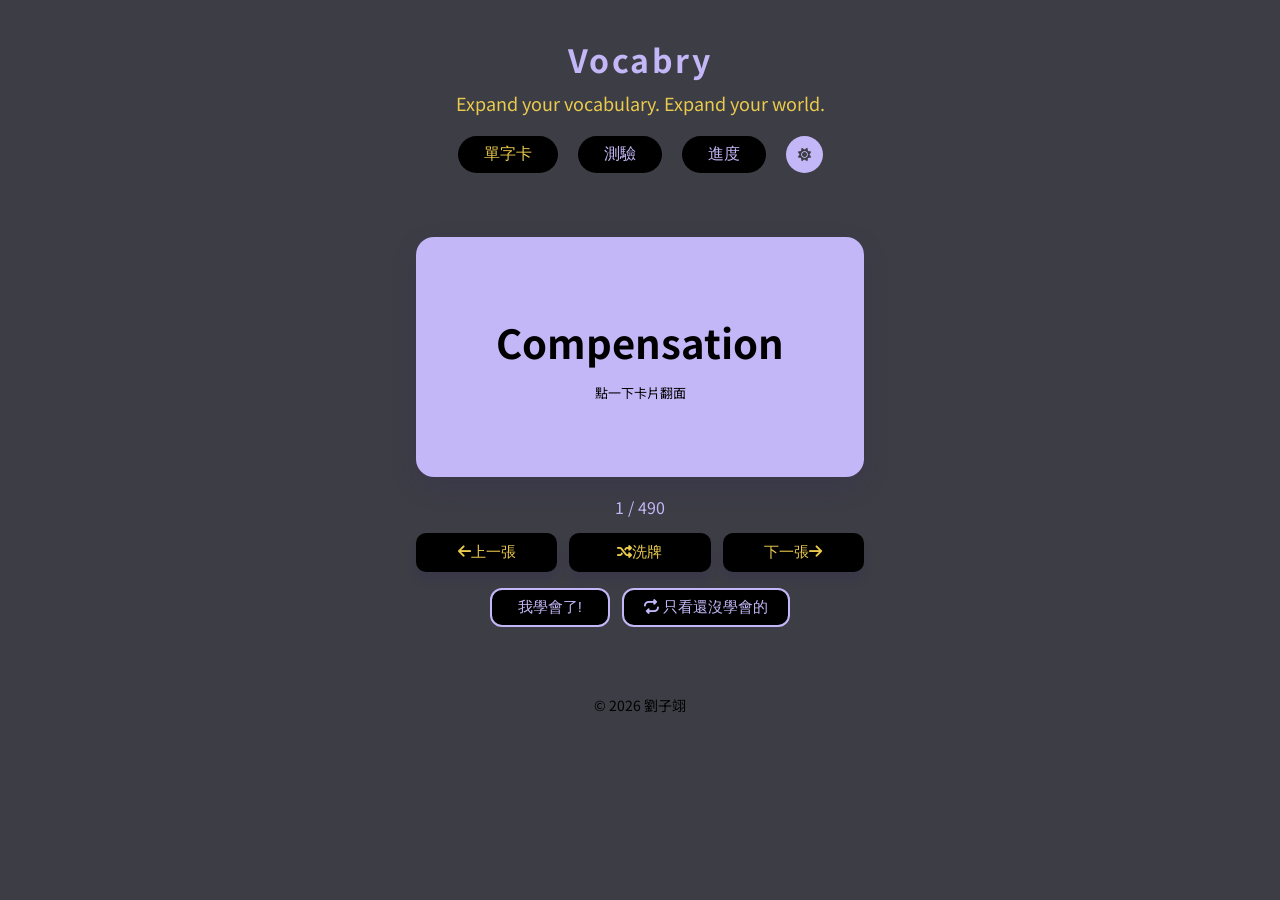
<file: index.html>
<!DOCTYPE html>
<html lang="zh-Hant">
<head>
    <meta charset="UTF-8">
    <meta name="viewport" content="width=device-width, initial-scale=1.0">
    <title>vocabWeb | 英文單字學習網站</title>
    <link href="https://fonts.googleapis.com/css2?family=Noto+Sans+TC:wght@100..900&amp;family=Noto+Sans:ital,wght@0,100..900;1,100..900&amp;display=swap" rel="stylesheet">
    <link rel="stylesheet" href="style.css">
    <link rel="stylesheet" href="https://cdnjs.cloudflare.com/ajax/libs/font-awesome/6.5.2/css/all.min.css">
</head>

<body>
    <header>
        <h1>Vocabry</h1>
        <p class="slogan">Expand your vocabulary. Expand your world.</p>
        <nav class="tab">
            <button class="tab-btn tab-btn-active" data-tab="card">單字卡</button>
            <button class="tab-btn" data-tab="quiz">測驗</button>
            <button class="tab-btn" data-tab="progress">進度</button>
            <button id="darkLightBtn" class="dark-light"><i class="fa-solid fa-sun"></i></button>
        </nav>
    </header>
    <main>
        <section class="page active" id="card">
            <div class="flashcard" id="flashcard"> 
                <div class="card-inner">
                    <div class="card-face card-front">
                        <p class="en" id="cardWord">載入中...</p>
                        <p class="hint">點一下卡片翻面</p>
                    </div>
                    <div class="card-face card-back">
                        <p class="zh" id="cardMeaning"></p>
                        <p class="example" id="cardExample">,</p>
                    </div>
                </div>
            </div>
            <p class="counter" id="cardCounter"></p>
            <div class="ctrl">
                <button id="prevBtn" class="ctrlBtn"><i class="fa-solid fa-arrow-left"></i>上一張</button>
                <button id="shuffleBtn" class="ctrlBtn"><i class="fa-solid fa-shuffle"></i>洗牌</button>
                <button id="nextBtn" class="ctrlBtn">下一張<i class="fa-solid fa-arrow-right"></i></button>  
            </div>

            <div class="learn">
                <button id="learnBtn" class="learn-btn">我學會了!</button>
                <button id="reviewModeBtn" class="learn-btn"><i class="fa-solid fa-repeat"></i> 只看還沒學會的</button> 
            </div>
            

        </section>
        
        <section class="page" id="quiz">
            
            <div id="quizStart" class="quiz-start">
                <div class="quiz-options">
                    <select id="modeSelect" class="mode-select">
                        <option value="enToZh" class="mode">英翻中</option>
                        <option value="zhToEn" class="mode">中翻英</option>
                        <option value="random" class="mode">隨機</option>
                    </select>

                    <select id="countSelect" class="count-select">
                        <option value="10q" class="mode">10題</option>
                        <option value="20q" class="mode">20題</option>
                        <option value="30q" class="mode">30題</option>
                        <option value="40q" class="mode">40題</option>
                        <option value="50q" class="mode">50題</option>
                        <option value="60q" class="mode">60題</option>
                        <option value="70q" class="mode">70題</option>
                        <option value="80q" class="mode">80題</option>
                        <option value="90q" class="mode">90題</option>
                        <option value="100q" class="mode">100題</option>
                    </select>

                </div>

                <p class="quiz-intro">Time to quiz yourself!</p>
                <button id="startQuizBtn" class="big-btn">開始測驗</button>
            </div>

            <div class="hidden" id="quizMain">
                <p id="quizInfo" class="quiz-info"></p>
                <p id="question" class="question"></p>

                <div id="options"></div>
                <button id="nextQBtn" class="big-btn hidden">下一題<i class="fa-solid fa-arrow-right"></i></button>
            </div>
            <div class="hidden" id="quizEnd">
                <h2>測驗結束!</h2>
                <p id="finalScore" class="final-score"></p>
                <p id="finalMsg"></p>
                <button id="restartBtn" class="big-btn">再玩一次</button>
            </div>

        </section>

        <section class="page" id="progress">
            <h2 class="progress-title">我的學習進度</h2>
            <div class="progress-bar">
                <div class="progress-fill" id="progressFill"></div>
            </div>
            <p class="progress-text" id="progressText"></p>
            <h3 class="list-title">已學會的單字</h3>
            <ul class="learned-list" id="learnedList"></ul> 
            <button class="reset-btn" id="resetBtn">清除所有紀錄</button>
        </section>

    </main>

    <footer class="end">© 2026 劉子翊</footer>

    <script src="words.js"></script>
    <script src="app.js"></script>
    <script src="quiz.js"></script>
    <script src="process.js"></script>

</body>
</body>
</html>
</file>
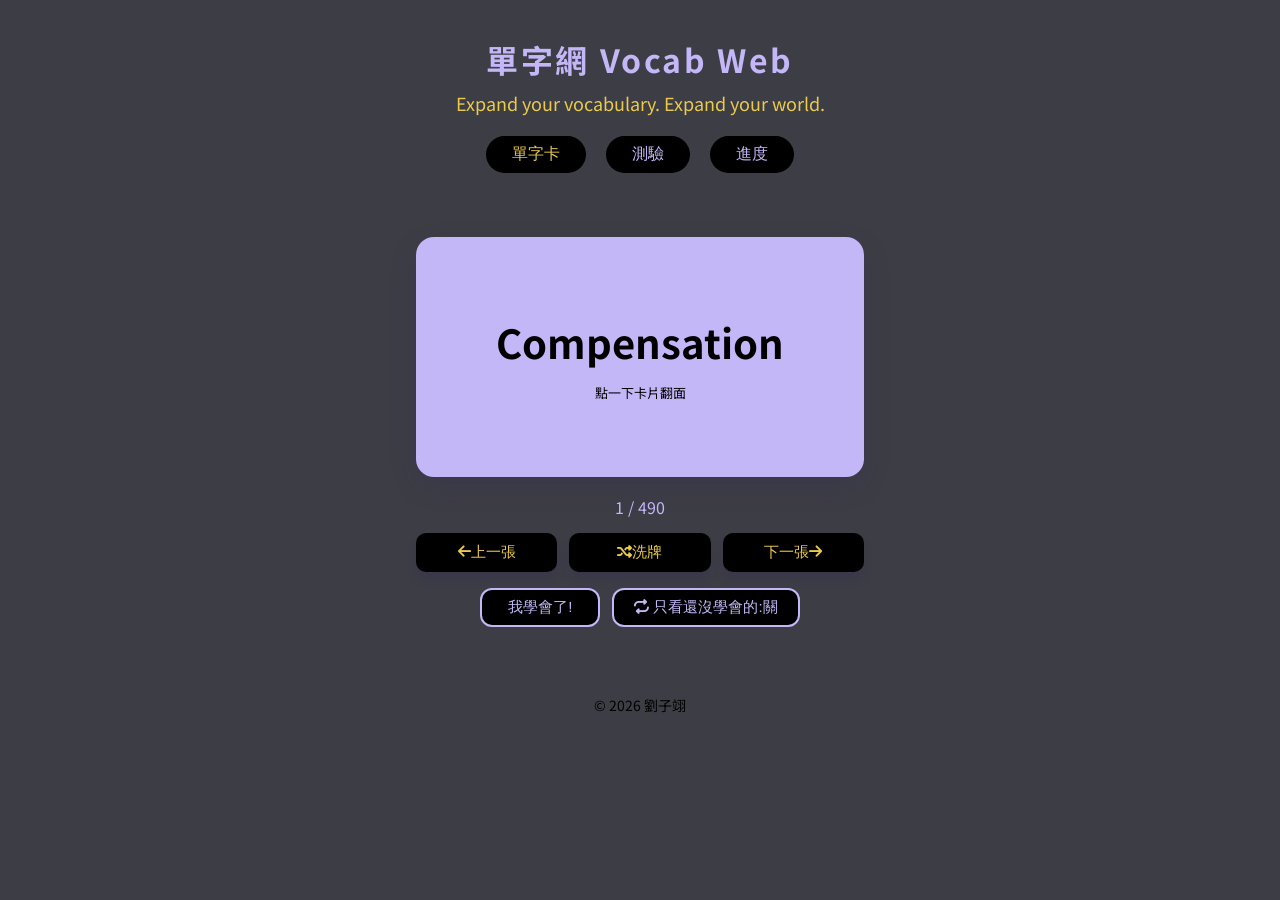
<file: vocab.html>
<!DOCTYPE html>
<html lang="zh-Hant">
<head>
    <meta charset="UTF-8">
    <meta name="viewport" content="width=device-width, initial-scale=1.0">
    <title>vocabWeb | 英文單字學習網站</title>
    <link href="https://fonts.googleapis.com/css2?family=Noto+Sans+TC:wght@100..900&amp;family=Noto+Sans:ital,wght@0,100..900;1,100..900&amp;display=swap" rel="stylesheet">
    <link rel="stylesheet" href="style.css">
    <link rel="stylesheet" href="https://cdnjs.cloudflare.com/ajax/libs/font-awesome/6.5.2/css/all.min.css">
</head>

<body>
    <header>
        <h1>單字網 Vocab Web</h1>
        <p class="slogan">Expand your vocabulary. Expand your world.</p>
        <nav class="tab">
            <button class="tab-btn tab-btn-active" data-tab="card">單字卡</button>
            <button class="tab-btn" data-tab="quiz">測驗</button>
            <button class="tab-btn" data-tab="progress">進度</button>
        </nav>
    </header>
    <main>
        <section class="page active" id="card">
            <div class="flashcard" id="flashcard"> 
                <div class="card-inner">
                    <div class="card-face card-front">
                        <p class="en" id="cardWord">載入中...</p>
                        <p class="hint">點一下卡片翻面</p>
                    </div>
                    <div class="card-face card-back">
                        <p class="zh" id="cardMeaning"></p>
                        <p class="example" id="cardExample">,</p>
                    </div>
                </div>
            </div>
            <p class="counter" id="cardCounter"></p>
            <div class="ctrl">
                <button id="prevBtn" class="ctrlBtn"><i class="fa-solid fa-arrow-left"></i>上一張</button>
                <button id="shuffleBtn" class="ctrlBtn"><i class="fa-solid fa-shuffle"></i>洗牌</button>
                <button id="nextBtn" class="ctrlBtn">下一張<i class="fa-solid fa-arrow-right"></i></button>  
            </div>

            <div class="learn">
                <button id="learnBtn" class="learn-btn">我學會了!</button>
                <button id="reviewModeBtn" class="learn-btn"><i class="fa-solid fa-repeat"></i> 只看還沒學會的:關</button> 

            </div>
            

        </section>
        
        <section class="page" id="quiz">
            
            <div id="quizStart" class="quiz-start">
                <select id="modeSelect" class="mode-select">
                    <option value="enToZh" class="mode">英翻中</option>
                    <option value="zhToEn" class="mode">中翻英</option>
                    <option value="random" class="mode">隨機</option>
                </select>

                <p class="quiz-intro">每輪10題, 選出正確的意思</p>
                <button id="startQuizBtn" class="big-btn">開始測驗</button>
            </div>

            <div class="hidden" id="quizMain">
                <p id="quizInfo" class="quiz-info"></p>
                <p id="question" class="question"></p>

                <div id="options"></div>
                <button id="nextQBtn" class="big-btn hidden">下一題<i class="fa-solid fa-arrow-right"></i></button>
            </div>
            <div class="hidden" id="quizEnd">
                <h2>測驗結束!</h2>
                <p id="finalScore" class="final-score"></p>
                <p id="finalMsg"></p>
                <button id="restartBtn" class="big-btn">再玩一次</button>
            </div>

        </section>

        <section class="page" id="progress">
            <h2 class="progress-title">我的學習進度</h2>
            <div class="progress-bar">
                <div class="progress-fill" id="progressFill"></div>
            </div>
            <p class="progress-text" id="progressText"></p>
            <h3 class="list-title">已學會的單字</h3>
            <ul class="learned-list" id="learnedList"></ul> 
            <button class="reset-btn" id="resetBtn">清除所有紀錄</button>
        </section>

    </main>

    <footer class="end">© 2026 劉子翊</footer>

    <script src="words.js"></script>
    <script src="app.js"></script>
    <script src="quiz.js"></script>
    <script src="process.js"></script>

</body>
</body>
</html>
</file>
<file: style.css>
:root {
    --main: #c4b7f7;
    --accent: #ebcb4c;
    --bg: #3d3d46;
    --text: #000;
}

* {
    box-sizing: border-box;
    margin: 0px;
    padding: 0px;
}

body {
    font-family: "Noto Sans TC", sans-serif;
    background-color: var(--bg);
    color: var(--text);
    min-height: 100vh;
}

body.light-mode {
    background-color: #c1c1c5;
    color: var(--text);
}

header {
    text-align: center;
    padding: 36px;
}

header h1 {
    color: var(--main);
    letter-spacing: .08em;
}

body.light-mode header h1 {
    color: #786dd7;
}

.slogan{
    color: var(--accent);
    font-size: 18px;
    margin-top: 8px;
}

body.light-mode .slogan{
    color: #f0980c;
}

.tab {
    display: flex;
    justify-content: center;
    gap: 20px;
    margin-top: 20px;
}

.tab-btn {
    padding: 8px 26px;
    font-size: 16px;
    border: none;
    border-radius: 999px;
    background-color: var(--text);
    color: var(--main);
    cursor: pointer;
}

.tab-btn-active {
    background-color: var(--text);
    color: var(--accent);
}

body.light-mode .tab-btn-active {
    color: #f0980c;
}

.dark-light {
    padding: 0 12px;
    background-color: var(--main);
    color: var(--bg);
    border: none;
    border-radius: 999px;
    cursor: pointer;
}

body.light-mode .dark-light {
    background-color: #786dd7;
    color: var(--text);
}

.page  {
    display: none;
    max-width: 480px;
    margin: 28px auto;
    padding: 0 16px;
}

.page.active{
    display: block;
}

.sub-text {
    text-align: center;
    color: var(--text);
    padding: 60px 0;
}

.flashcard {
    perspective: 1000px;
    cursor: pointer;
}

.card-inner {
    position: relative;
    height: 240px;
    transform-style: preserve-3d;
    transition: transform .6s;
}

.flashcard.flipped .card-inner {
    transform: rotateX(180deg);
}

.card-face {
    position: absolute;
    inset: 0;
    backface-visibility: hidden;
    display: flex;
    flex-direction: column;
    justify-content: center;
    align-items: center;
    gap: 12px;
    padding: 24px;
    border-radius: 18px;
    box-shadow: 0 10px 28px rgba(41, 30, 95, 0.14);
}


.card-front {
    background-color: var(--main);
}

body.light-mode .card-front {
    background-color: #786dd7;
}

.card-back {
    background-color: var(--text);
    color: var(--main);
    transform: rotateX(180deg);
}

body.light-mode .card-back {
    color: #786dd7;
}

.en {
    font-size: 40px;
    font-weight: 700;
    color: var(--text);
}

.hint {
    font-size: 13px;
    color: var(--text);
}

.zh {
    font-size: 30px;
    font-weight: 700;
}

.example {
    font-size: 15px;
    color: var(--main);
    text-align: center;
    line-height: 1.8;
}

body.light-mode .example {
    color: #786dd7;
}

.counter {
    text-align: center;
    color: var(--main);
    margin-top: 18px;
}

body.light-mode .counter {
    color: #786dd7;
}

.ctrl {
    display: flex;
    justify-content: center;
    gap: 12px;
    margin-top: 14px;
    display: grid;
    grid-template-columns: repeat(3, 1fr);
}

.ctrlBtn {
    padding: 10px 20px;
    font-size: 15px;
    border: none;
    border-radius: 10px;
    background-color: var(--text);
    color: var(--accent);
    cursor: pointer;
    box-shadow: 0 8px 10px rgba(41, 30, 95, 0.14);
    transition: transform .15s;
}

body.light-mode .ctrlBtn {
    color: #f0980c;
}

.ctrlBtn:hover {
    transform: translateY(-2px);
}

.learn {
    display: flex;
    justify-content: center;
    align-items: center;
    gap: 12px;
    margin-top: 16px;
}

.learn-btn {
    min-width: 120px;
    display: inline-block;
    white-space: nowrap;
    width: fit-content;
    padding: 8px 20px;
    font-size: 15px;
    border: 2px solid var(--main);
    border-radius: 12px;
    background-color: var(--text);
    color: var(--main);
    cursor: pointer;
    transition: all .25s ease;
    
}

.learn-btn:hover {
    transform: translateY(-2px);
}



.hidden {
    display: none;
}

.quiz-start {
    padding: 60px;
    background: linear-gradient(var(--main) 20%, #8c88ae 80%);
    border-radius: 12px;
}

body.light-mode .quiz-start {
    background: linear-gradient(#9890d8 20%, #786dd7 80%);
}

.quiz-intro {
    text-align: center;
    color: var(--text);
    margin:20px 0;
}

.quiz-options {
    display: flex;
    text-align: center;
    justify-content: center;
    gap: 20px;
}

.mode-select {
    background-color: var(--text);
    color: var(--main);
    padding: 8px 8px;
    /* margin-bottom: 10px; */
    width: fit-content;
    /* margin-left: -20px; */

}


.count-select {
    background-color: var(--text);
    color: var(--main);
    padding: 8px 8px;
    /* margin-bottom: 10px; */
    width: fit-content;
    /* margin-left: -20px; */

}

/* select{
    color: var(--main);
} */

/* select option:hover, select option:focus {
    color: var(--main);
} */

.quiz-info {
    text-align: center;
    color: var(--text);
    font-size: 14px;
}



.question {
    text-align: center;
    font-size: 40px;
    font-weight: 700;
    color: var(--main);
    margin: 18px 0 24px;
}

body.light-mode .question {
    color: #786dd7;
}

#options {
    display: grid;
    gap: 12px;
}

.option {
    padding: 14px 18px;
    font-size: 18px;
    text-align: left;
    background-color: var(--text);
    color: var(--accent);
    border: 2px solid var(--bg);
    border-radius: 12px;
    cursor: pointer;
    transition: all .2s;
}

body.light-mode .option {
    color: #f0980c;
}

.option:hover{
    border-color: var(--text);
}


.option.correct {
    background-color: #0a1900;
    border-color: green;
    color: var(--accent);
}

body.light-mode .option.option.correct {
    background-color: #132e01;
}

.option.wrong {
    background-color: #140000;
    border-color: rgb(213, 139, 139);
    color: var(--accent);
}

body.light-mode .option.option.wrong {
    background-color: #4a0101;
}

.big-btn {
    display: block;
    margin: 32px auto 0;
    padding: 12px 40px;
    font-size: 16px;
    border: none;
    border-radius: 999px;
    background-color: var(--text);
    color: var(--accent);
    cursor: pointer;
    transition: transform 0.2s ease;
}

body.light-mode .big-btn {
    color: #f0980c;
}

.big-btn:hover {
    background-color: var(--accent);
    color: var(--text);
    transform: translateY(-2px);
}

body.light-mode .big-btn:hover {
    background-color: #f0980c;
    color: var(--text);
}

.final-score {
    text-align: center;
    font-size: 40px;
    font-weight: 700;
    color: var(--accent);
}

body.light-mode .final-score {
    color: #f0980c;
}

#quizEnd h2, #quizEnd p {
    text-align: center;
}



.progress-title {
    text-align: center;
    margin-bottom: 18px;
    font-size: 30px;
    color: var(--main);
}

body.light-mode .progress-title {
    color: #786dd7;
}

.progress-bar {
    height: 20px;
    background-color: var(--text);
    border-radius: 999px;
    margin-bottom: 20px;
    overflow: hidden;
}

.progress-fill {
    height: 100%;
    width: 0%;
    background-color: var(--main);
    border-radius: 999px;
    transition: width .6s ease;

}

body.light-mode .progress-fill {
    color: #786dd7;
}

.progress-text {
    text-align: center;
    color: var(--main);
    margin-bottom: 10px;
}

body.light-mode .progress-text {
    color: #786dd7;
}

.list-title {
    color: var(--accent);
    text-align: center;
    margin: 24px 0;
}

body.light-mode .list-title {
    color: #f0980c;
}

.learned-list {
    list-style: none;
    display: flex;
    flex-wrap: wrap;
    gap: 8px;
}

.learned-list li {
    background-color: #786dd7;
    color: var(--text);
    border: 2px solid var(--text);
    padding: 4px 14px;
    border-radius: 999px;
    font-size: 14px;
}

.reset-btn {
    display: block;
    margin: 28px auto 0;
    padding: 8px 20px;
    font-size: 14px;
    border: 2px solid var(--accent);
    border-radius: 8px;
    background-color: var(--text);
    color: var(--accent);
    cursor: pointer;
}

.reset-btn:hover {
    transform: translateY(-2px);
}

body.light-mode .reset-btn {
    color: #f0980c;
    border: 2px solid #f0980c;
}

footer {
    text-align: center;
    color: var(--text);
    font-size: 14px;
    padding: 40px 0 24px;
}
</file>
